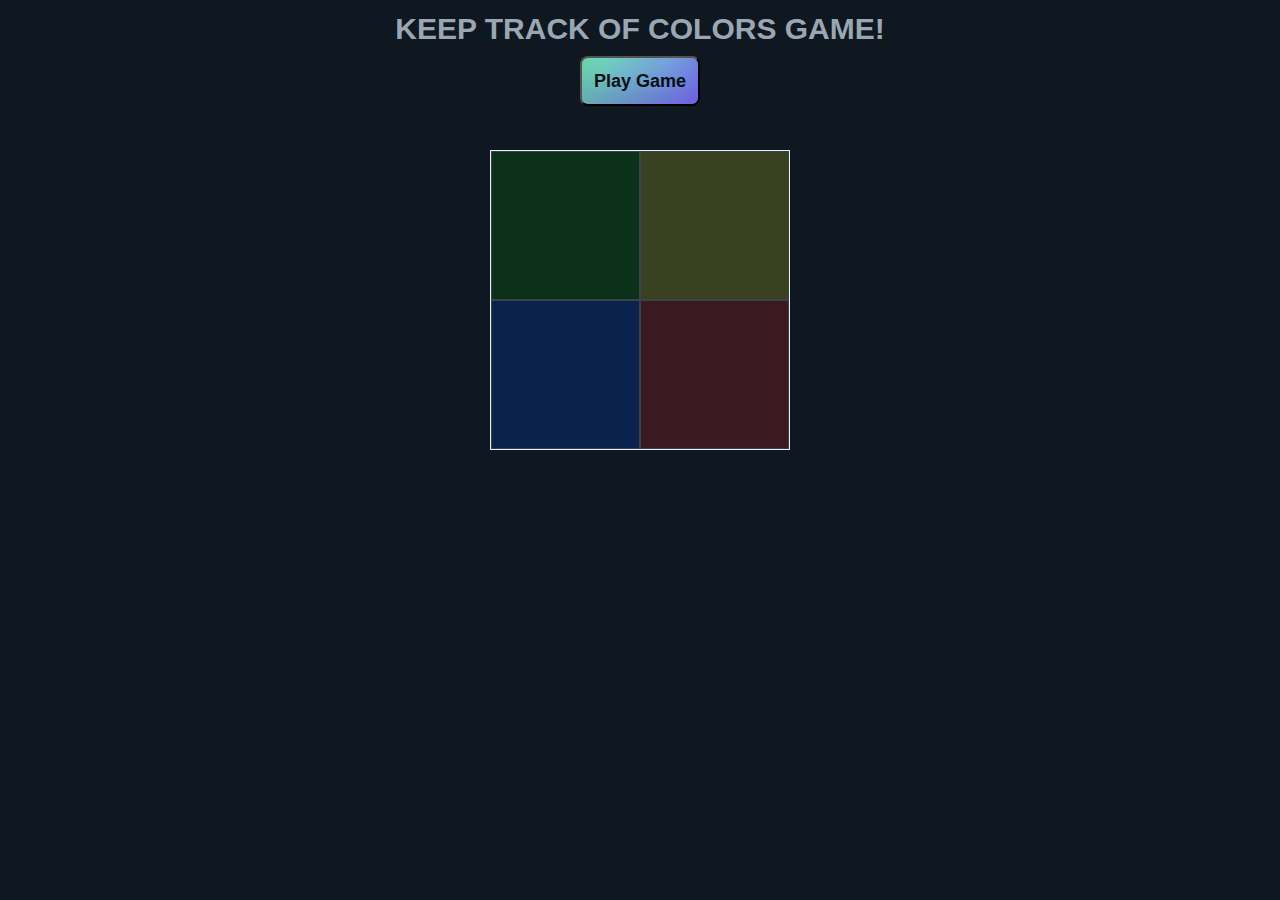
<file: index.html>
<!DOCTYPE html>
<html lang="en">
<head>
    <meta charset="UTF-8">
    <meta name="viewport" content="width=device-width, initial-scale=1.0">
    <title>Color Sequence Game</title>
    <link rel="icon" type="image/x-icon" href="/images/favicon-32.ico">
    <link rel="stylesheet" href="index.css">
    <link rel="stylesheet" href="dark_glass.css">
    
</head>
<body>
<div class="content">
    
    <h1 class="legend">Keep track of colors game! </h1>
    <div class="sub-menu">
        <button class="sw" style="background:linear-gradient(135deg,var(--a1),var(--a2))">Play Game</button>
        <p class="hi-score"> </p>
    </div>
    
    <p class="score">Final Score: </p>

    <div class="main">
        <div class="inner green">green</div>
        <div class="inner yellow">yellow</div>
        <div class="inner blue">blue</div>
        <div class="inner red">red</div>
    </div>
    
</div>
<script src="index.js"></script>
</body>
</html>
</file>
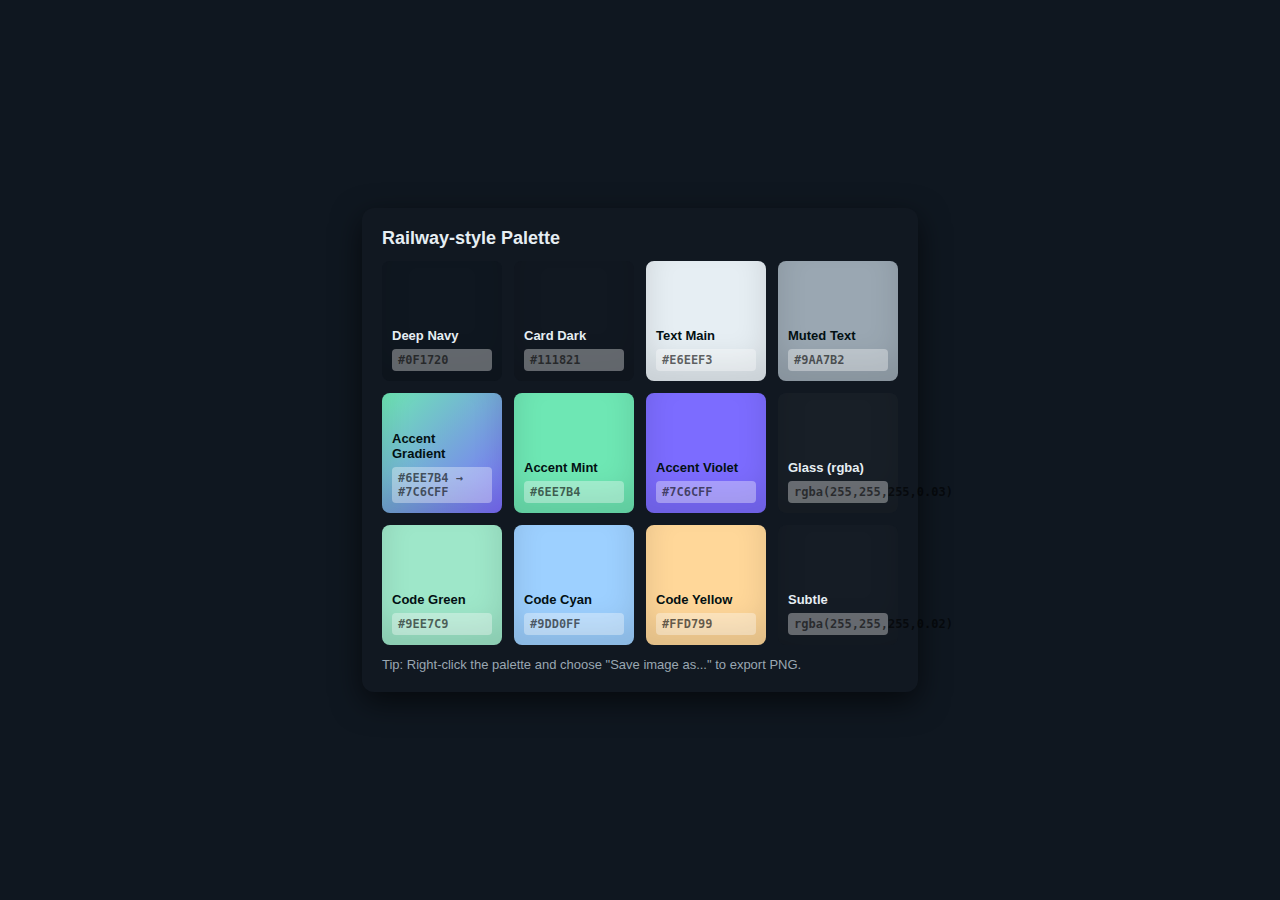
<file: dark_glass_colours.html>
<!doctype html>
<html>
<head>
  <meta charset="utf-8">
  <title>Palette PNG - Railway-style</title>
  <style>
    :root{
      --bg:#0F1720;
      --card:#111821;
      --text:#E6EEF3;
      --muted:#9AA7B2;
      --a1:#6EE7B4;
      --a2:#7C6CFF;
      --g:rgba(255,255,255,0.03);
      --s:rgba(255,255,255,0.02);
      --cg:#9EE7C9;
      --cc:#9DD0FF;
      --cy:#FFD799;
      --bd:#021012;
    }
    html,body{height:100%;margin:0;background:var(--bg);display:flex;align-items:center;justify-content:center;font-family:Arial,Helvetica,sans-serif}
    .wrap{background:var(--card);padding:20px;border-radius:12px;box-shadow:0 10px 30px rgba(0,0,0,0.6);color:var(--text)}
    .row{display:flex;gap:12px;align-items:stretch}
    .sw{
      width:120px;height:120px;border-radius:8px;padding:10px;box-sizing:border-box;color:#021012;font-weight:700;
      display:flex;flex-direction:column;justify-content:flex-end;font-size:13px;
      box-shadow: inset 0 -20px 30px rgba(0,0,0,0.12);
    }
    .label{background:rgba(0,0,0,0.18);color:var(--text);padding:6px 8px;border-radius:6px;font-weight:600;font-size:12px;margin-top:8px}
    .mono{font-family:monospace;font-size:12px;color:rgba(0,0,0,0.6);background:rgba(255,255,255,0.35);padding:4px 6px;border-radius:4px;display:inline-block;margin-top:6px}
    .sw.dark{color:var(--text);font-weight:700}
    .legend{margin-top:12px;color:var(--muted);font-size:13px}
  </style>
</head>
<body>
  <div class="wrap" id="wrap">
    <div style="font-size:18px;font-weight:800;margin-bottom:12px">Railway-style Palette</div>

    <div class="row">
      <div class="sw dark" style="background:var(--bg)"><div>Deep Navy</div><div class="mono">#0F1720</div></div>
      <div class="sw dark" style="background:var(--card)"><div>Card Dark</div><div class="mono">#111821</div></div>
      <div class="sw" style="background:var(--text);color:var(--bd)"><div>Text Main</div><div class="mono">#E6EEF3</div></div>
      <div class="sw" style="background:var(--muted);color:var(--bd)"><div>Muted Text</div><div class="mono">#9AA7B2</div></div>
    </div>

    <div class="row" style="margin-top:12px">
      <div class="sw" style="background:linear-gradient(135deg,var(--a1),var(--a2));color:var(--bd)"><div>Accent Gradient</div><div class="mono">#6EE7B4 → #7C6CFF</div></div>
      <div class="sw" style="background:var(--a1);color:var(--bd)"><div>Accent Mint</div><div class="mono">#6EE7B4</div></div>
      <div class="sw" style="background:var(--a2);color:var(--bd)"><div>Accent Violet</div><div class="mono">#7C6CFF</div></div>
      <div class="sw" style="background:var(--g);color:var(--text)"><div>Glass (rgba)</div><div class="mono">rgba(255,255,255,0.03)</div></div>
    </div>

    <div class="row" style="margin-top:12px">
      <div class="sw" style="background:var(--cg);color:var(--bd)"><div>Code Green</div><div class="mono">#9EE7C9</div></div>
      <div class="sw" style="background:var(--cc);color:var(--bd)"><div>Code Cyan</div><div class="mono">#9DD0FF</div></div>
      <div class="sw" style="background:var(--cy);color:var(--bd)"><div>Code Yellow</div><div class="mono">#FFD799</div></div>
      <div class="sw" style="background:var(--s);color:var(--text)"><div>Subtle</div><div class="mono">rgba(255,255,255,0.02)</div></div>
    </div>

    <div class="legend">Tip: Right-click the palette and choose "Save image as..." to export PNG.</div>
  </div>
</body>
</html>
</file>
<file: index.css>
*{
    padding: 0;
    margin: 0;
}

.content{
    width: 100vw;
    height: 100vh;
    background-color: #0F1720;
    box-sizing: border-box;
    display: flex;
    justify-content:flex-start;
    flex-direction: column;
    align-items: center;
    gap: 10px;
}

.main{
  width: 300px;               
  height: 300px;
  border: 1px solid #E6EEF3;     
  box-sizing: border-box;
  font-size: 0;              
  padding: 0;
}

.inner{
  display: inline-block;
  width: 50%;                 
  height: 50%;                
  border: 1px solid #E6EEF3; 
  box-sizing: border-box;     
  vertical-align: top;
  opacity: 0.2;
  cursor: pointer;
}

.score{
    color: white;
    font-size: 21px;
    visibility: hidden;
}
.green{
    background-color: #059705;
}

.yellow{
    background-color: #e6e627;
}

.blue{
    background-color: #0051ff;
}

.red{
    background-color: #e92424;
}
</file>
<file: dark_glass.css>
:root{
      --bg:#0F1720;
      --card:#111821;
      --text:#E6EEF3;
      --muted:#9AA7B2;
      --a1:#6EE7B4;
      --a2:#7C6CFF;
      --g:rgba(255,255,255,0.03);
      --s:rgba(255,255,255,0.02);
      --cg:#9EE7C9;
      --cc:#9DD0FF;
      --cy:#FFD799;
      --bd:#021012;
    }
    html,body{height:100%;margin:0;background:var(--bg);display:flex;align-items:center;justify-content:center;font-family:Arial,Helvetica,sans-serif}
    .wrap{background:var(--card);padding:20px;border-radius:12px;box-shadow:0 10px 30px rgba(0,0,0,0.6);color:var(--text)}
    .row{display:flex;gap:12px;align-items:stretch}
    .sw{
      width:120px;
      height:50px;
      border-radius:8px;
      padding:10px;
      box-sizing:border-box;
      color:#021012;
      font-weight:700;
      font-size:18px;
      box-shadow: inset 0 -20px 30px rgba(0,0,0,0.12);
      cursor: pointer;
    }
    .label{background:rgba(0,0,0,0.18);color:var(--text);padding:6px 8px;border-radius:6px;font-weight:600;font-size:12px;margin-top:8px}
    .mono{font-family:monospace;font-size:12px;color:rgba(0,0,0,0.6);background:rgba(255,255,255,0.35);padding:4px 6px;border-radius:4px;display:inline-block;margin-top:6px}
    .sw.dark{color:var(--text);font-weight:700}
    .legend{
        margin-top:12px;
        color:var(--muted);
        font-size:30px;
        text-transform: uppercase;
    };
</file>
